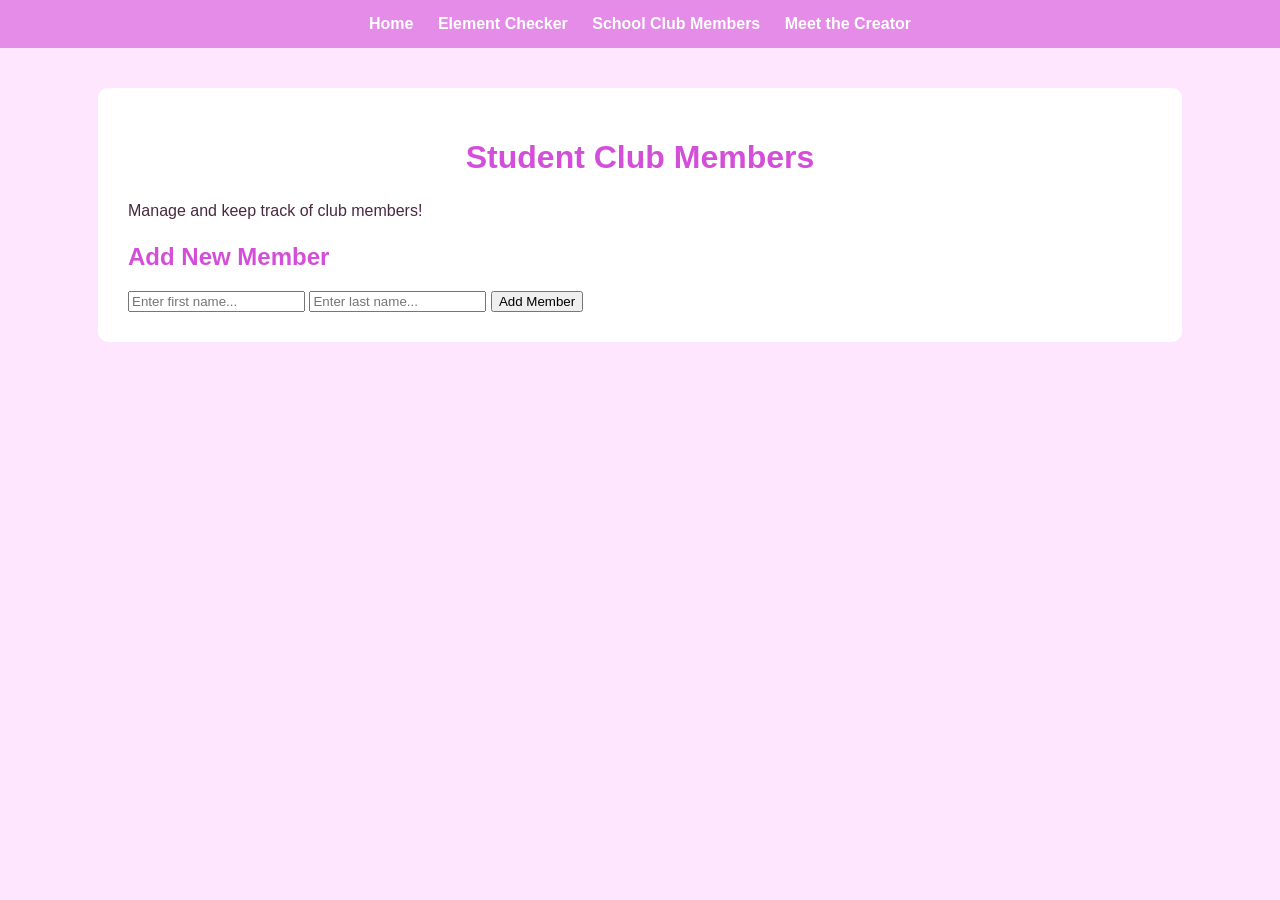
<file: drill2.html>
<!DOCTYPE html>
<html lang="en">
<head>
    <meta charset="UTF-8">
    <meta name="viewport" content="width=device-width, initial-scale=1.0">
    <link rel="stylesheet" href="https://pyscript.net/releases/2026.7.3/core.css">
    <script type="module" src="https://pyscript.net/releases/2026.7.3/core.js"></script>
    <link rel="stylesheet" href="style.css">
    <title>Student Club Members</title>
    <link rel="stylesheet" href="style2.css">
</head>

<body>
    <nav>
        <a href="index.html">Home</a>
        <a href="Elementchecker.html">Element Checker</a>
        <a href="drill2.html">School Club Members</a>
        <a href="meetthecreator.html">Meet the Creator</a>
    </nav>
    
    <div class="container">
    <h1>Student Club Members</h1>
    <p class="subtitle">Manage and keep track of club members!</p>

    <div class="form-box">
    <h2>Add New Member</h2>
    <input type="text" id="fname" placeholder="Enter first name...">
    <input type="text" id="lname" placeholder="Enter last name...">
    <button py-click="add_member">Add Member</button>
    </div>
    <div class="output-box" id="output"></div>
    </div>

    <script type="py" src="main.py"></script>

</body>
</html>
</file>
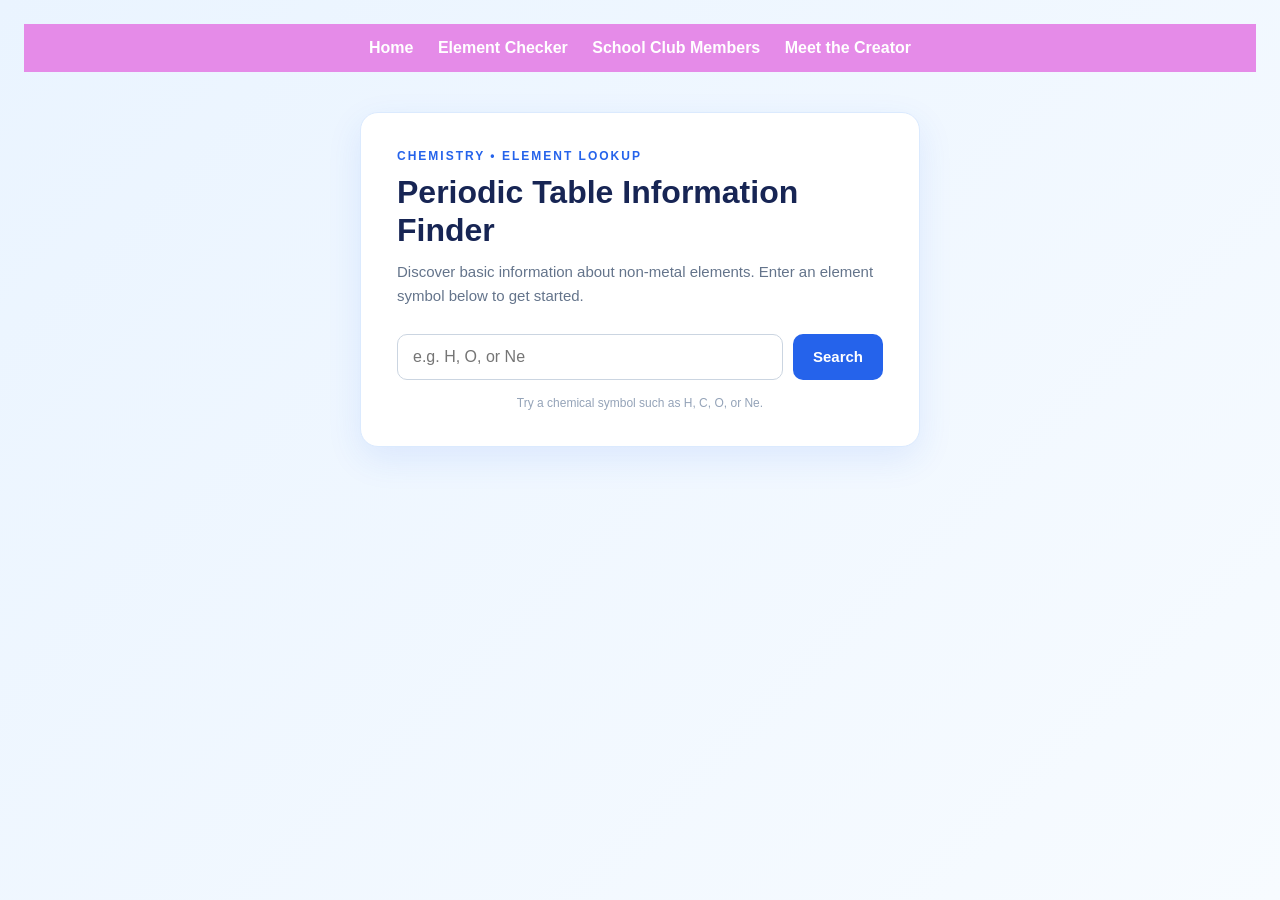
<file: Elementchecker.html>
<!DOCTYPE html>
<html lang="en">
<head>
    <meta charset="UTF-8">
    <meta name="viewport" content="width=device-width, initial-scale=1.0">
    <link rel="stylesheet" href="https://pyscript.net/releases/2026.7.3/core.css" />
    <script type="module" src="https://pyscript.net/releases/2026.7.3/core.js"></script>
    <title>Periodic Table Information Finder</title>
    <link rel="stylesheet" href="style2.css">
    <style>
        * { box-sizing: border-box; }

        body {
            margin: 0;
            min-height: 100vh;
            padding: 24px;
            font-family: Arial, Helvetica, sans-serif;
            color: #1f2937;
            background: linear-gradient(135deg, #eaf4ff, #f7fbff);
        }

        .container {
            width: 100%;
            max-width: 560px;
            padding: 36px;
            margin: 40px auto;
            background: #fff;
            border: 1px solid #dbeafe;
            border-radius: 18px;
            box-shadow: 0 12px 35px rgba(37, 99, 235, .10);
        }

        .eyebrow {
            margin: 0 0 10px;
            color: #2563eb;
            font-size: 12px;
            font-weight: 700;
            letter-spacing: 2px;
            text-transform: uppercase;
        }

        h1 {
            margin: 0 0 10px;
            color: #172554;
            font-size: clamp(25px, 5vw, 32px);
            line-height: 1.2;
        }

        .description {
            margin: 0 0 26px;
            color: #64748b;
            font-size: 15px;
            line-height: 1.6;
        }

        .search-form {
            display: flex;
            gap: 10px;
        }

        #elementInput {
            flex: 1;
            min-width: 0;
            padding: 13px 15px;
            border: 1px solid #cbd5e1;
            border-radius: 10px;
            outline: none;
            font-size: 16px;
            transition: border-color .2s, box-shadow .2s;
        }

        #elementInput:focus {
            border-color: #3b82f6;
            box-shadow: 0 0 0 3px rgba(59, 130, 246, .15);
        }

        #searchButton {
            padding: 13px 20px;
            border: 0;
            border-radius: 10px;
            background: #2563eb;
            color: #fff;
            font-size: 15px;
            font-weight: 700;
            cursor: pointer;
            transition: background .2s, transform .2s;
        }

        #searchButton:hover {
            background: #1d4ed8;
            transform: translateY(-1px);
        }

        #searchButton:active {
            transform: translateY(0);
        }

        #output {
            margin-top: 22px;
            line-height: 1.7;
        }

        #output:empty {
            display: none;
        }

        #output > * {
            padding: 18px;
            border: 1px solid #bfdbfe;
            border-radius: 12px;
            background: #eff6ff;
            color: #1e3a8a;
        }

        .hint {
            margin: 16px 0 0;
            color: #94a3b8;
            font-size: 12px;
            text-align: center;
        }

        @media (max-width: 480px) {
            .container {
                padding: 25px 20px;
            }

            .search-form {
                flex-direction: column;
            }

            #searchButton {
                width: 100%;
            }
        }
    </style>
</head>
<body>

    <nav>
        <a href="index.html">Home</a>
        <a href="Elementchecker.html">Element Checker</a>
        <a href="drill2.html">School Club Members</a>
        <a href="meetthecreator.html">Meet the Creator</a>
    </nav>

    <main class="container">
        <p class="eyebrow">Chemistry • Element Lookup</p>
        <h1>Periodic Table Information Finder</h1>
        <p class="description">Discover basic information about non-metal elements. Enter an element symbol below to get started.</p>
        <div class="search-form">
            <input type="text" id="elementInput" placeholder="e.g. H, O, or Ne"
                   aria-label="Non-metal element symbol" autocomplete="off">
            <input type="button" id="searchButton" py-click="get_non_metal_info" value="Search">
        </div>
        <div id="output" aria-live="polite"></div>
        <p class="hint">Try a chemical symbol such as H, C, O, or Ne.</p>
    </main>

    <py-script src="main2.py"></py-script>

</body>
</html>
</file>
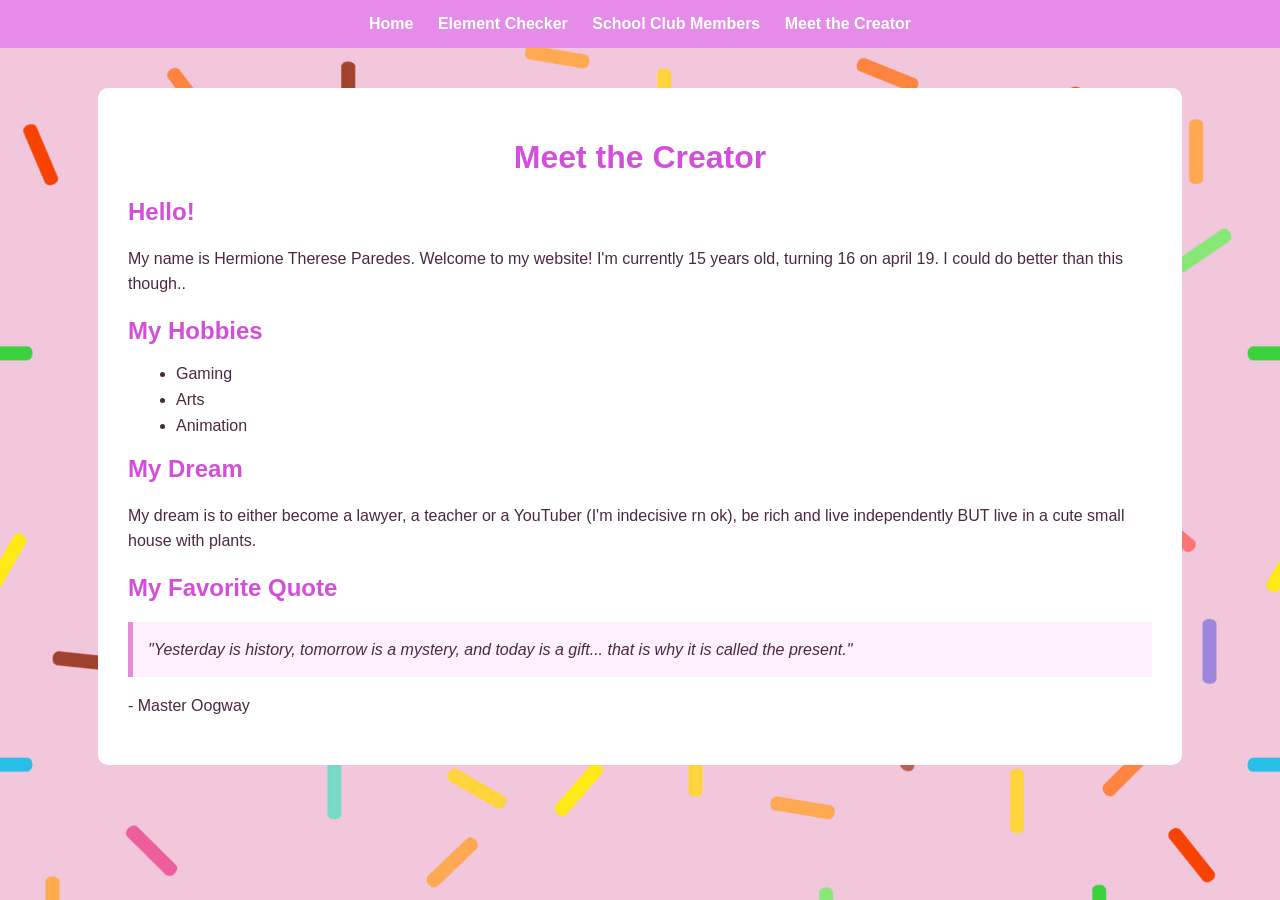
<file: meetthecreator.html>
<!DOCTYPE html>
<html lang="en">
<head>
    <meta charset="UTF-8">
    <meta name="viewport" content="width=device-width, initial-scale=1.0">

    <title>Meet the Creator</title>

    <link rel="stylesheet" href="style.css">
</head>

<body>
<style>
    body {
          background-image: url(sprinkleeebackground.jpg);
            background-repeat: no-repeat; 
            background-attachment: fixed; 
            background-size: cover;
    }
</style>
    <nav>
        <a href="index.html">Home</a>
        <a href="Elementchecker.html">Element Checker</a>
        <a href="drill2.html">School Club Members</a>
        <a href="meetthecreator.html">Meet the Creator</a>
    </nav>

    <div class="container">

        <h1>Meet the Creator</h1>

        <h2>Hello!</h2>
        <p>
            My name is Hermione Therese Paredes. Welcome to my website! I'm currently 15 years old, turning 16 on april 19.
            I could do better than this though..
        </p>

        <h2>My Hobbies</h2>
        <ul>
            <li>Gaming</li>
            <li>Arts</li>
            <li>Animation</li>
        </ul>

        <h2>My Dream</h2>
        <p>
            My dream is to either become a lawyer, a teacher or a YouTuber (I'm indecisive rn ok), be rich and live independently BUT live in a cute small house with plants.
        </p>

        <h2>My Favorite Quote</h2>
        <p class="quote">
            "Yesterday is history, tomorrow is a mystery, and today is a gift...
            that is why it is called the present."
        </p>

        <p>
            - Master Oogway
        </p>

    </div>

</body>
</html>
</file>
<file: style.css>
body {
    background-color: #ffe6ff;
    font-family: Arial, sans-serif;
    margin: 0;
    color: #4a2940;
}

nav {
    background-color: #e58be8;
    padding: 15px;
    text-align: center;
}

nav a {
    color: white;
    text-decoration: none;
    margin: 10px;
    font-weight: bold;
}

nav a:hover {
    text-decoration: underline;
}

.container {
    width: 80%;
    margin: 40px auto;
    background-color: white;
    padding: 30px;
    border-radius: 10px;
}

h1 {
    color: #d44fd9;
    text-align: center;
}

h2 {
    color: #d44fd9;
}

p {
    font-size: 16px;
    line-height: 1.6;
}

li {
    margin: 8px;
}

.quote {
    background-color: #fff0fd;
    padding: 15px;
    border-left: 5px solid #e88bd7;
    font-style: italic;
}
</file>
<file: style2.css>
nav {
    background-color: #e58be8;
    padding: 15px;
    text-align: center;
}

nav a {
    color: white;
    text-decoration: none;
    margin: 10px;
    font-weight: bold;
}

nav a:hover {
    text-decoration: underline;
}

.container {
    width: 80%;
    margin: 40px auto;
    background-color: white;
    padding: 30px;
    border-radius: 10px;
}
</file>
